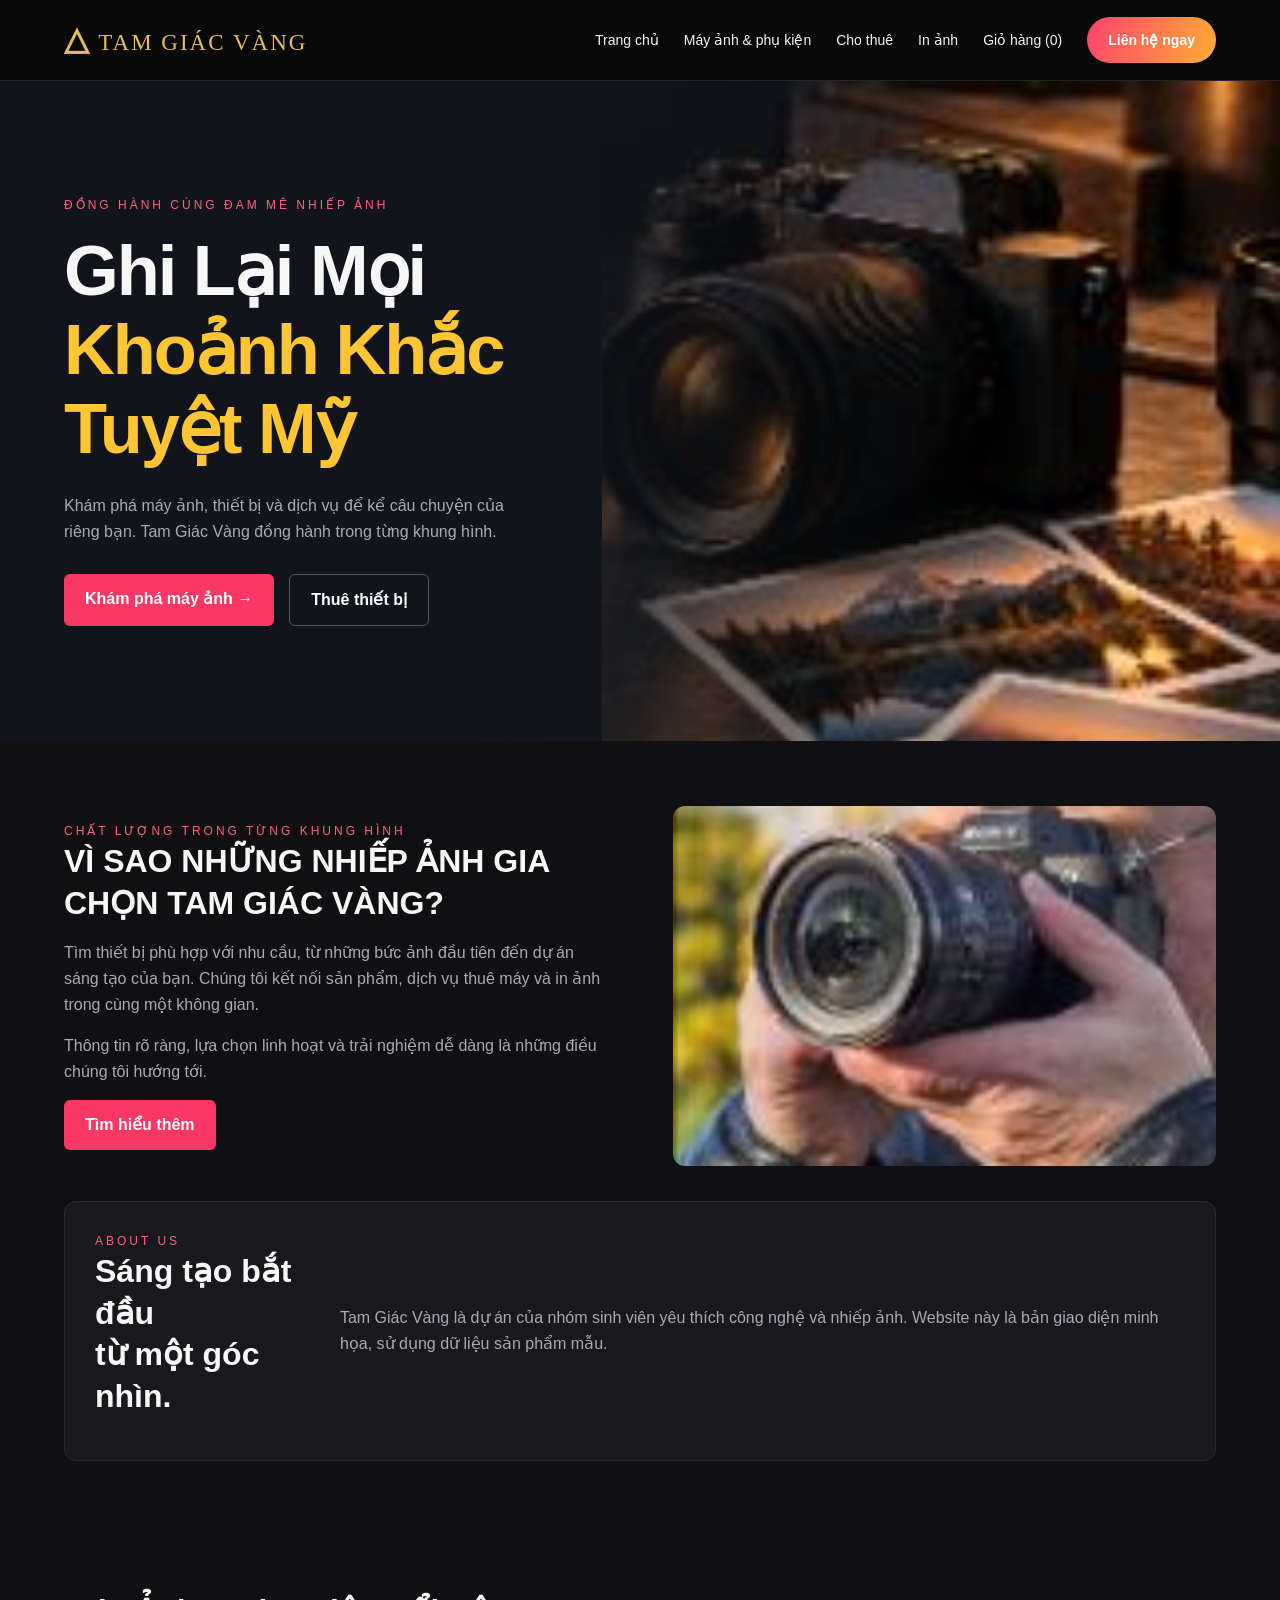
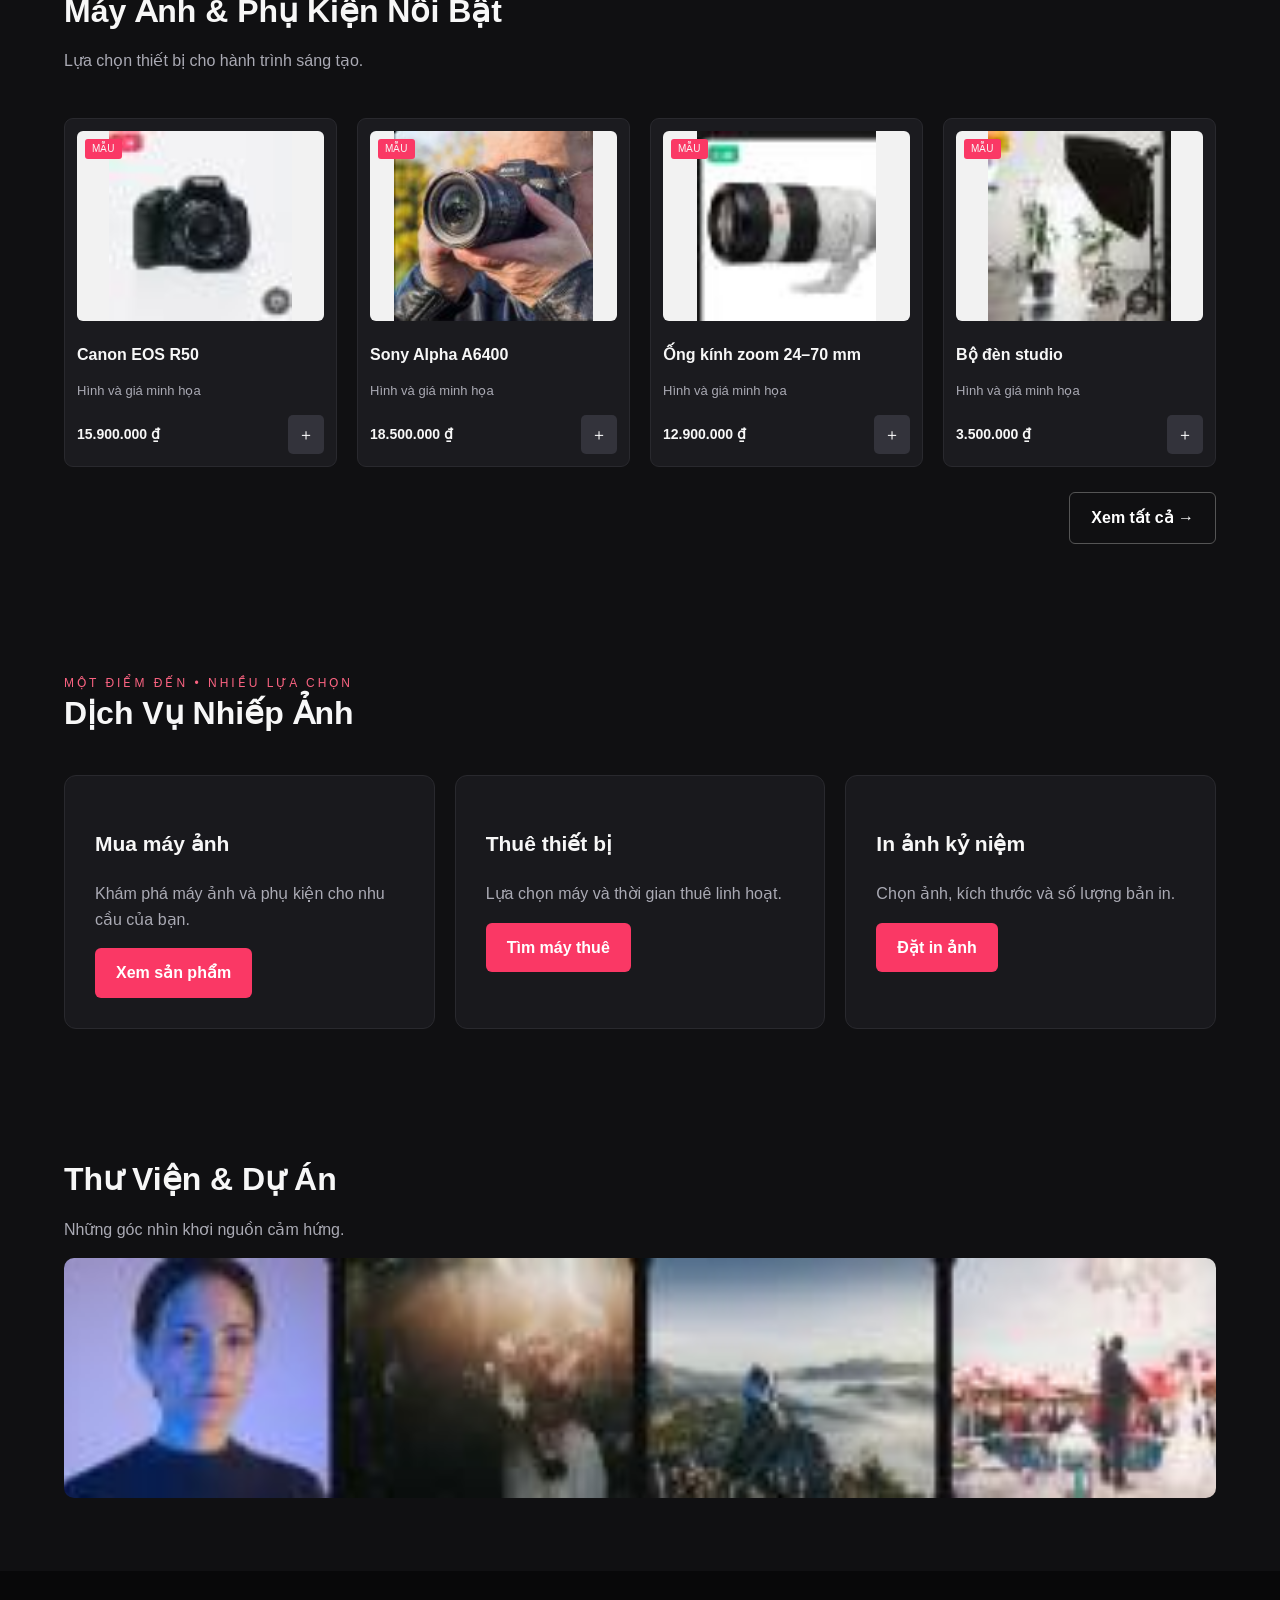
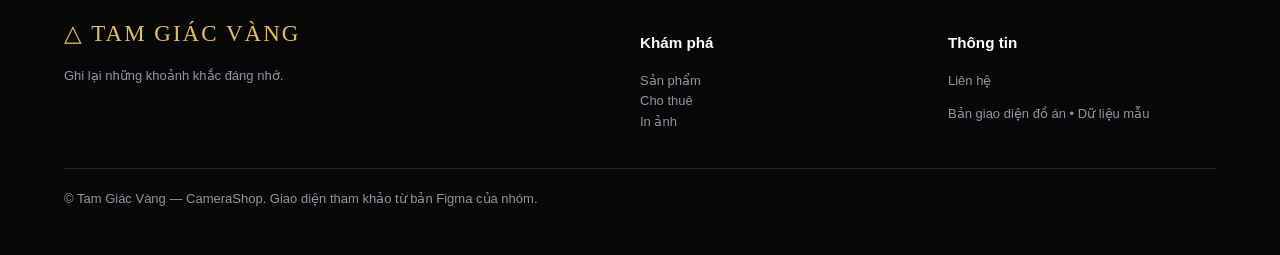
<file: camerashop-figma/index.html>
<!doctype html><html lang="vi"><head><meta charset="utf-8"><meta name="viewport" content="width=device-width,initial-scale=1"><title>Tam Giác Vàng | CameraShop</title><link rel="stylesheet" href="static/css/style.css"></head><body>
<header><div class="wrap nav"><a href="#home" class="brand"><b>△</b> TAM GIÁC VÀNG</a><nav class="links" aria-label="Điều hướng chính"><a href="#home">Trang chủ</a><a href="#products">Máy ảnh & phụ kiện</a><a href="#rental">Cho thuê</a><a href="#print">In ảnh</a><a href="#cart">Giỏ hàng (<span id="count">0</span>)</a><a class="pill" href="#contact">Liên hệ ngay</a></nav></div></header>
<main><div id="home" class="page active"><div class="hero"><img class="hero-img" src="static/images/hero.jpg" alt="Máy ảnh và ảnh in trên bàn"><div class="wrap"><div class="hero-copy"><div class="eyebrow">Đồng hành cùng đam mê nhiếp ảnh</div><h1>Ghi Lại Mọi<br><span>Khoảnh Khắc<br>Tuyệt Mỹ</span></h1><p class="muted">Khám phá máy ảnh, thiết bị và dịch vụ để kể câu chuyện của riêng bạn. Tam Giác Vàng đồng hành trong từng khung hình.</p><div class="actions"><a class="btn" href="#products">Khám phá máy ảnh →</a><a class="btn ghost" href="#rental">Thuê thiết bị</a></div></div></div></div>
<section class="wrap"><div class="about"><div><div class="eyebrow">Chất lượng trong từng khung hình</div><h2>VÌ SAO NHỮNG NHIẾP ẢNH GIA CHỌN TAM GIÁC VÀNG?</h2><p class="muted">Tìm thiết bị phù hợp với nhu cầu, từ những bức ảnh đầu tiên đến dự án sáng tạo của bạn. Chúng tôi kết nối sản phẩm, dịch vụ thuê máy và in ảnh trong cùng một không gian.</p><p class="muted">Thông tin rõ ràng, lựa chọn linh hoạt và trải nghiệm dễ dàng là những điều chúng tôi hướng tới.</p><a class="btn" href="#contact">Tìm hiểu thêm</a></div><img src="static/images/about.jpg" alt="Người cầm máy ảnh"></div><div class="panel about-us"><div><div class="eyebrow">About us</div><h2>Sáng tạo bắt đầu<br>từ một góc nhìn.</h2></div><p class="muted">Tam Giác Vàng là dự án của nhóm sinh viên yêu thích công nghệ và nhiếp ảnh. Website này là bản giao diện minh họa, sử dụng dữ liệu sản phẩm mẫu.</p></div></section>
<section class="wrap"><div class="section-head"><div><h2>Máy Ảnh & Phụ Kiện Nổi Bật</h2><p class="muted">Lựa chọn thiết bị cho hành trình sáng tạo.</p></div></div><div class="grid" id="featured"></div><div class="right"><a class="btn ghost" href="#products">Xem tất cả →</a></div></section>
<section class="wrap"><div class="section-head"><div><div class="eyebrow">Một điểm đến • Nhiều lựa chọn</div><h2>Dịch Vụ Nhiếp Ảnh</h2></div></div><div class="services"><article class="panel"><h3>Mua máy ảnh</h3><p class="muted">Khám phá máy ảnh và phụ kiện cho nhu cầu của bạn.</p><a href="#products" class="btn">Xem sản phẩm</a></article><article class="panel"><h3>Thuê thiết bị</h3><p class="muted">Lựa chọn máy và thời gian thuê linh hoạt.</p><a href="#rental" class="btn">Tìm máy thuê</a></article><article class="panel"><h3>In ảnh kỷ niệm</h3><p class="muted">Chọn ảnh, kích thước và số lượng bản in.</p><a href="#print" class="btn">Đặt in ảnh</a></article></div></section><section class="wrap"><h2>Thư Viện & Dự Án</h2><p class="muted">Những góc nhìn khơi nguồn cảm hứng.</p><img class="gallery" src="static/images/gallery.jpg" alt="Các ảnh dự án nhiếp ảnh"></section></div>
<div id="products" class="page wrap"><div class="catalog-title"><h1>Sản phẩm</h1><p class="muted">Máy ảnh và phụ kiện • Giá mẫu dùng cho bản thiết kế</p></div><div class="section-head"><input class="search" id="search" aria-label="Tìm sản phẩm" placeholder="Tìm máy ảnh, ống kính..."><div class="filters" id="filters"><button class="active" data-filter="all">Tất cả</button><button data-filter="camera">Máy ảnh</button><button data-filter="lens">Ống kính</button><button data-filter="studio">Thiết bị studio</button></div></div><div class="grid" id="catalog"></div><p id="no-results" hidden>Không tìm thấy sản phẩm phù hợp.</p><section></section></div>
<div id="rental" class="page wrap"><section><div class="eyebrow">Camera Rental</div><h1>Cho thuê máy ảnh</h1><p class="muted">Chọn thiết bị và gửi thông tin thuê thử.</p><div class="grid" id="rentals"></div><div class="notice" style="margin-top:30px">Bản giao diện demo: chưa kiểm tra lịch trống hoặc gửi đơn lên máy chủ.</div><form class="form demo-form"><label>Máy ảnh<select name="camera"><option>Canon EOS R50</option><option>Sony Alpha A6400</option></select></label><label>Ngày nhận<input type="date" name="start" required></label><label>Ngày trả<input type="date" name="end" required></label><label>Họ và tên<input name="name" autocomplete="name" required></label><label>Số điện thoại<input type="tel" name="phone" required></label><button class="btn">Xem xác nhận demo</button></form></section></div>
<div id="print" class="page wrap"><section><h1>Đặt in ảnh</h1><div class="notice">Ảnh chỉ được chọn trên máy của bạn. Bản demo không tải ảnh lên hoặc tạo đơn thật.</div><form class="form demo-form"><label>Chọn ảnh<input type="file" name="photos" accept="image/*" multiple required></label><label>Kích thước<select name="size"><option>10 × 15 cm</option><option>13 × 18 cm</option><option>20 × 30 cm</option></select></label><label>Số lượng<input type="number" min="1" max="999" value="1" required></label><label>Họ và tên<input autocomplete="name" required></label><label>Số điện thoại<input type="tel" required></label><button class="btn">Xem xác nhận demo</button></form></section></div>
<div id="cart" class="page wrap"><section><h1>Giỏ hàng</h1><div class="notice">Giỏ hàng minh họa được lưu trong trình duyệt; chưa có thanh toán hoặc đơn thật.</div><div id="cart-items"></div><div class="right"><h2 id="total"></h2><button class="btn" id="checkout">Xác nhận demo</button></div></section></div>
<div id="contact" class="page wrap"><section><h1>Liên hệ</h1><div class="panel"><h2>Tam Giác Vàng</h2><p>Website đồ án bán, cho thuê máy ảnh và in ảnh.</p><p class="muted">Thay phần này bằng địa chỉ, số điện thoại và email của nhóm trước khi bàn giao.</p><a class="btn" href="#home">Về trang chủ</a></div></section></div></main>
<footer><div class="wrap"><div class="foot"><div><a class="brand" href="#home">△ TAM GIÁC VÀNG</a><p>Ghi lại những khoảnh khắc đáng nhớ.</p></div><div><h3>Khám phá</h3><a href="#products">Sản phẩm</a><br><a href="#rental">Cho thuê</a><br><a href="#print">In ảnh</a></div><div><h3>Thông tin</h3><a href="#contact">Liên hệ</a><p>Bản giao diện đồ án • Dữ liệu mẫu</p></div></div><div class="copyright">© Tam Giác Vàng — CameraShop. Giao diện tham khảo từ bản Figma của nhóm.</div></div></footer><dialog id="message"><h2>Thông báo</h2><p id="message-text"></p><button class="btn" id="close-dialog">Đóng</button></dialog><script src="static/js/app.js"></script></body></html>
</file>
<file: camerashop-figma/static/css/style.css>
*{box-sizing:border-box}html{scroll-behavior:smooth}body{margin:0;background:#101012;color:#f7f7f7;font-family:Arial,sans-serif;line-height:1.6}a{color:inherit;text-decoration:none}button,input,select{font:inherit}button,a,input,select{outline-offset:5px}button{cursor:pointer}.wrap{width:min(1180px,90%);margin:auto}header{background:#080809;border-bottom:1px solid #242426;position:sticky;top:0;z-index:10}.nav{display:flex;align-items:center;justify-content:space-between;gap:24px;min-height:80px}.brand{color:#e5bc62;font-family:Georgia,serif;font-size:23px;letter-spacing:2px}.brand b{font-size:32px}.links{display:flex;gap:25px;align-items:center;font-size:14px}.links a:hover{color:#f6bf45}.pill,.btn{display:inline-block;border:0;border-radius:6px;padding:12px 21px;background:#fa3865;color:white;font-weight:bold}.pill{background:linear-gradient(110deg,#ff426e,#ffae34);border-radius:25px}.ghost{background:transparent;border:1px solid #555;color:white}.hero{min-height:660px;display:flex;align-items:center;position:relative;background:#14171c;overflow:hidden}.hero-img{position:absolute;right:0;top:0;height:100%;width:53%;object-fit:cover;image-rendering:auto}.hero:after{content:'';position:absolute;inset:0;background:linear-gradient(90deg,#11151b 35%,transparent 80%)}.hero-copy{position:relative;z-index:1;padding:90px 0;max-width:650px}.eyebrow{color:#fa6381;font-size:12px;letter-spacing:3px;text-transform:uppercase}h1{font-size:clamp(42px,5.5vw,76px);line-height:1.12;margin:17px 0 24px;letter-spacing:-2px}h1 span{color:#ffc533}.muted{color:#aaaab4}.hero p{max-width:440px}.actions{display:flex;gap:15px;margin-top:30px}section{padding:65px 0}h2{font-size:32px;line-height:1.3;margin:0 0 12px}.about{display:grid;grid-template-columns:1fr 1fr;gap:65px;align-items:center}.about img{width:100%;height:360px;object-fit:cover;border-radius:12px}.panel{background:#19191d;border:1px solid #29292e;border-radius:12px;padding:30px}.about-us{display:flex;gap:40px;align-items:center;margin-top:35px}.section-head{display:flex;align-items:end;justify-content:space-between;gap:20px;margin-bottom:28px}.filters{display:flex;gap:8px;flex-wrap:wrap}.filters button{background:#202024;color:#bbb;border:0;padding:9px 17px;border-radius:5px}.filters button.active{background:#fa3865;color:white}.grid{display:grid;grid-template-columns:repeat(4,1fr);gap:20px}.card{background:#1b1b1f;border:1px solid #29292e;border-radius:9px;padding:12px;position:relative}.card img{width:100%;height:190px;object-fit:contain;background:#f2f2f2;border-radius:6px}.tag{position:absolute;top:20px;left:20px;background:#fa3865;font-size:10px;padding:2px 7px;border-radius:3px}.card h3{font-size:16px;margin:14px 0 5px}.card p{font-size:13px}.card-bottom{display:flex;justify-content:space-between;align-items:center;gap:8px}.card-bottom button{border:0;border-radius:5px;background:#33333b;color:white;padding:7px 10px}.price{font-weight:bold;font-size:14px}.services{display:grid;grid-template-columns:repeat(3,1fr);gap:20px}.services h3{font-size:21px}.services strong{color:#f5bf4b}.gallery{width:100%;height:240px;object-fit:cover;border-radius:10px}.page{display:none}.page.active{display:block}.catalog-title{padding:50px 0 25px}.search{background:#202024;color:white;border:1px solid #444;border-radius:5px;padding:12px;max-width:340px;width:100%}.form{display:grid;gap:15px;max-width:600px;margin:auto}.form label{display:grid;gap:6px}.form input,.form select{padding:12px;background:#242429;color:white;border:1px solid #50505b;border-radius:5px}.notice{background:#242026;border-left:3px solid #fa3865;padding:14px;margin-bottom:25px}.empty{padding:70px 20px;text-align:center;color:#aaa}.cart-row{display:flex;justify-content:space-between;gap:16px;padding:20px;border-bottom:1px solid #333}.cart-row button{background:none;border:0;color:#ff6485}footer{background:#080809;padding:45px 0;color:#93939d;font-size:13px}.foot{display:grid;grid-template-columns:2fr 1fr 1fr;gap:40px}.foot h3{color:white}.copyright{border-top:1px solid #242426;margin-top:30px;padding-top:20px}.right{text-align:right;margin-top:25px}dialog{background:#202026;color:white;border:1px solid #555;border-radius:12px;max-width:500px;width:90%;padding:30px}dialog::backdrop{background:#000a}@media(max-width:850px){.links{gap:12px;flex-wrap:wrap}.nav{padding:15px 0;flex-wrap:wrap}.grid{grid-template-columns:repeat(2,1fr)}.about{gap:25px}.hero-img{width:75%;opacity:.5}.hero:after{background:linear-gradient(90deg,#11151b99,transparent)}.services{grid-template-columns:1fr}.about-us{display:block}}@media(max-width:550px){.links{font-size:12px}.hero{min-height:580px}.hero-copy{padding:65px 0}.about,.foot{grid-template-columns:1fr}.card img{height:140px}.section-head{align-items:start;flex-direction:column}.about img{height:260px}section{padding:40px 0}.card-bottom{flex-wrap:wrap}.brand{font-size:19px}.actions{flex-wrap:wrap}}
</file>
